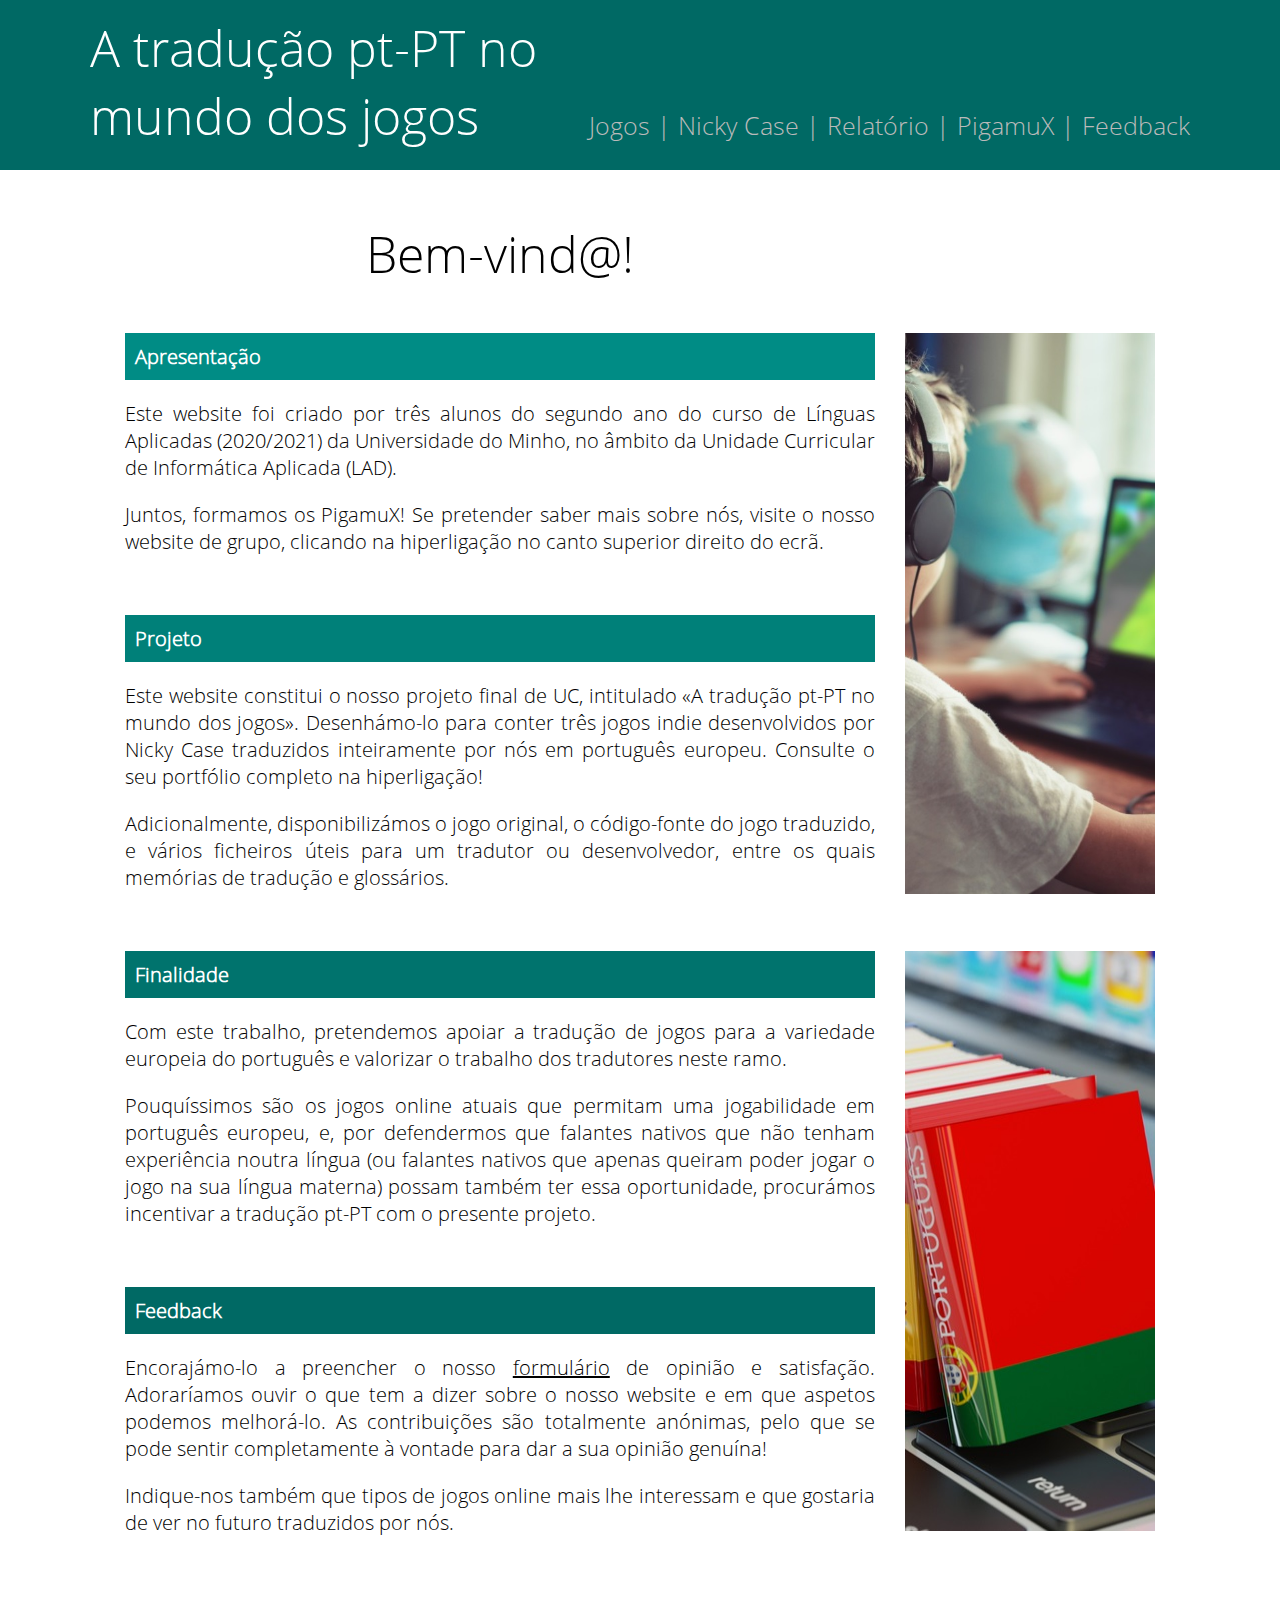
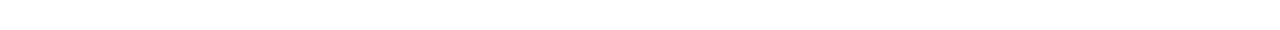
<file: index.html>
<!DOCTYPE html>
<html lang="pt">

<head>
	<title>A tradução pt-PT no mundo dos jogos</title>
	<meta charset="UTF-8">
	<link rel="icon" type="image/jpeg" href="img/logo.jpeg"/>
	<link rel="stylesheet" href="css/style.css"/>
</head>
	
<body>
	<div id="header">
        <div id="nav">
	        <span id="nav_names">A tradução pt-PT no mundo dos jogos</span>
			<span id="nav_buttons">
	            <a class="navlink" href="components/games.html">Jogos</a> |
				<a class="navlink" href="https://ncase.me/">Nicky Case</a> |
				<a class="navlink" href="files/Relatório «A tradução pt-PT no mundo dos jogos».pdf">Relatório</a> |
	            <a class="navlink" href="http://sites.google.com/view/pigamux">PigamuX</a> |
				<a class="navlink" href="https://forms.gle/KhvCHGmgtqmStvyC9">Feedback</a>
	        </span>
	    </div>
	</div>

	<div id="content">
		<div id="block1">Bem-vind@!</div>
		<img src="img/pic.jpg" alt="Rapaz a jogar no computador" width="250px" style="position:absolute; right:125px; padding-top:20px">
		<img src="img/translation.jpg" alt="Dicionário em cima de teclado de computador" width="250px" height="580px" style="position:absolute; right:125px; padding-top:638px">
		<div id="block2">
			<p id="title1">Apresentação</p>
			<p>Este website foi criado por <b>três alunos</b> do segundo ano do curso de Línguas Aplicadas (2020/2021) da Universidade do Minho, no âmbito da Unidade Curricular de Informática Aplicada (LAD).</p>
			<p>Juntos, formamos os <b>PigamuX</b>! Se pretender saber mais sobre nós, visite o nosso website de grupo, clicando na hiperligação no canto superior direito do ecrã.</p>
		</div>
		<div id="block2">
			<p id="title2">Projeto</p>
			<p>Este website constitui o nosso projeto final de UC, intitulado «A tradução pt-PT no mundo dos jogos». Desenhámo-lo para conter três <b>jogos indie</b> desenvolvidos por <b>Nicky Case</b> traduzidos inteiramente por nós em português europeu. Consulte o seu portfólio completo na hiperligação!</p>
			<p>Adicionalmente, disponibilizámos o jogo original, o código-fonte do jogo traduzido, e vários ficheiros úteis para um tradutor ou desenvolvedor, entre os quais memórias de tradução e glossários.</p>
		</div>
		<div id="block2">
			<p id="title3">Finalidade</p>
			<p>Com este trabalho, pretendemos apoiar a tradução de jogos para a variedade europeia do português e <b>valorizar o trabalho dos tradutores</b> neste ramo.</p>
			<p>Pouquíssimos são os jogos online atuais que permitam uma jogabilidade em português europeu, e, por defendermos que falantes nativos que não tenham experiência noutra língua (ou falantes nativos que apenas queiram poder jogar o jogo na sua língua materna) possam também ter essa oportunidade, procurámos <b>incentivar a tradução pt-PT</b> com o presente projeto.</p>
		</div>
		<div id="block2">
			<p id="title4">Feedback</p>
			<p>Encorajámo-lo a preencher o nosso <a href="https://forms.gle/KhvCHGmgtqmStvyC9" target="_blank">formulário</a> de <b>opinião e satisfação</b>. Adoraríamos ouvir o que tem a dizer sobre o nosso website e em que aspetos podemos <b>melhorá-lo</b>. As contribuições são totalmente <b>anónimas</b>, pelo que se pode sentir completamente à vontade para dar a sua opinião genuína!</p>
			<p>Indique-nos também que tipos de jogos online mais lhe interessam e que gostaria de ver no futuro traduzidos por nós.</p>
	</div>
	<br>
	<br>
</body>
</html>
</file>
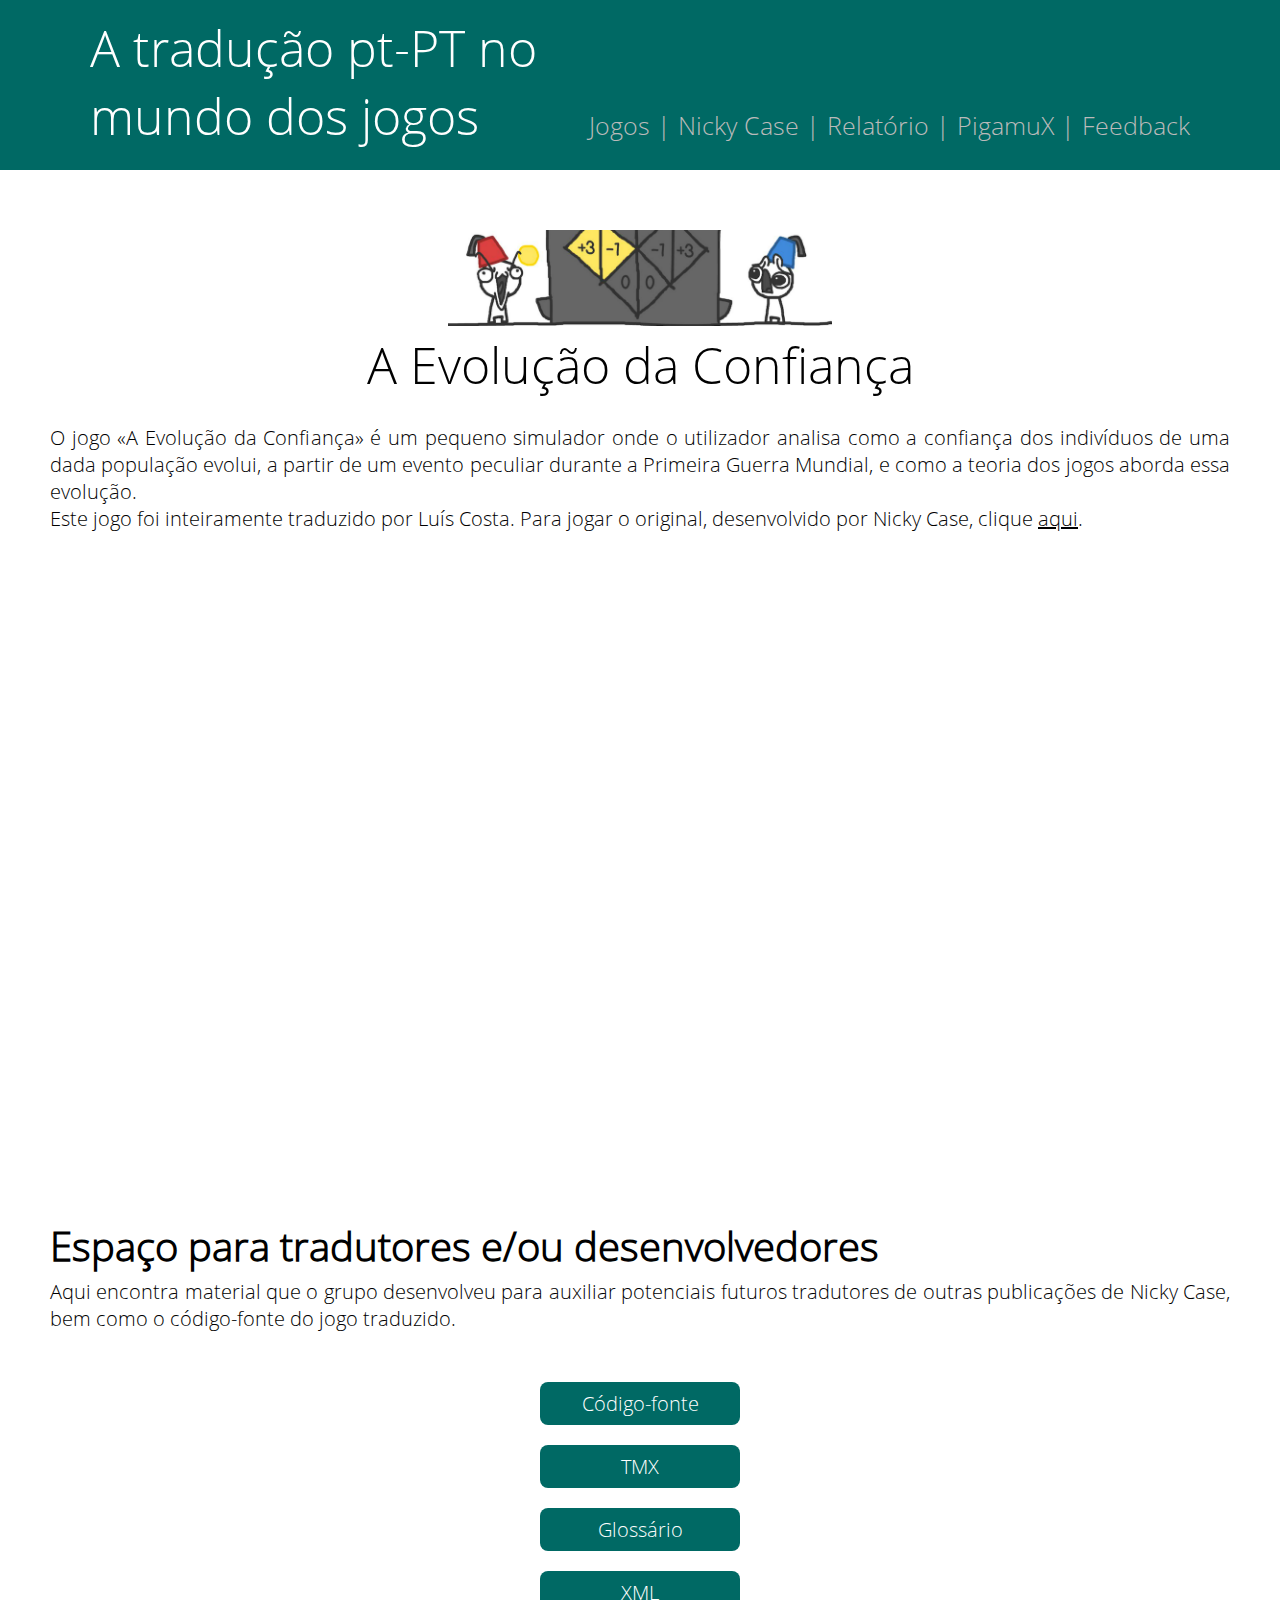
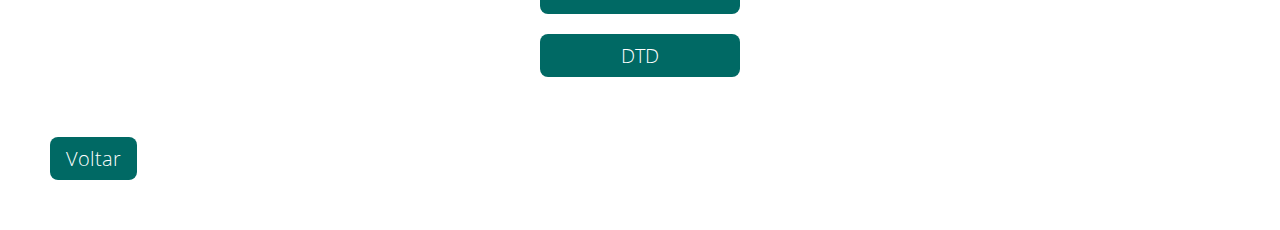
<file: components/game1.html>
<!DOCTYPE html>
<html lang="pt">

<head>
	<title>A Evolução da Confiança</title>
	<meta charset="utf-8">
	<link rel="icon" type="image/png" href="favicon.png"/>
	<link rel="stylesheet" href="../css/style.css"/>
    <link rel="stylesheet" href="../css/game.css"/>
	<link rel="stylesheet" href="../css/w3.css"/>
</head>

<body>
    <div id="header">
        <div id="nav">
	        <span id="nav_names">A tradução pt-PT no mundo dos jogos</span>
			<span id="nav_buttons">
	            <a class="navlink" href="../components/games.html">Jogos</a> |
				<a class="navlink" href="https://ncase.me/">Nicky Case</a> |
				<a class="navlink" href="../files/Relatório «A tradução pt-PT no mundo dos jogos».pdf">Relatório</a> |
	            <a class="navlink" href="http://sites.google.com/view/pigamux">PigamuX</a> |
				<a class="navlink" href="https://forms.gle/KhvCHGmgtqmStvyC9">Feedback</a>
	        </span>
	    </div>
	</div>
	
	<div id="content3">
        <img style="padding-top:20px" src="../img/trust.png"/ width="30%">
        <div id="block1" style="padding-top:5px">A Evolução da Confiança</div>
		<div id="block3">
			O jogo «A Evolução da Confiança» é um pequeno simulador onde o utilizador analisa como a confiança dos indivíduos de uma dada população evolui, a partir de um evento peculiar durante a Primeira Guerra Mundial, e como a teoria dos jogos aborda essa evolução.
			<br>
			Este jogo foi inteiramente traduzido por Luís Costa. Para jogar o original, desenvolvido por Nicky Case, clique <a href="https://ncase.me/trust" title="Jogo original">aqui</a>.
		</div>
		<iframe width="1067" height="600" src="https://luisandrecosta.github.io" title="A Evolução da Confiança" frameborder="0" allowfullscreen></iframe>
		<div id="block4">Espaço para tradutores e/ou desenvolvedores</div>
		<div id="block3">Aqui encontra material que o grupo desenvolveu para auxiliar potenciais futuros tradutores de outras publicações de Nicky Case, bem como o código-fonte do jogo traduzido.</div>
        <a href="https://github.com/luisandrecosta/luisandrecosta.github.io" target="_blank">
            <button class="w3-button w3-black w3-round-large">Código-fonte</button>
        </a>
        <a href="../games/edc/TheEvolutionOfTrust.tmx">
            <button class="w3-button w3-black w3-round-large">TMX</button>
        </a>
        <a href="../games/edc/Glossário «A Evolução da Confiança».pdf">   
            <button class="w3-button w3-black w3-round-large">Glossário</button>
        </a>
		<a href="../games/edc/aEvolucaoDaConfianca.xml">
            <button class="w3-button w3-black w3-round-large">XML</button>
        </a>
        <a href="../games/edc/aEvolucaoDaConfianca.dtd">
            <button class="w3-button w3-black w3-round-large">DTD</button>
        </a>
    </div>
    <div class="home">
        <a href="games.html">
           <button class="w3-button w3-black w3-round-large">Voltar</button>
        </a>
    </div>
    </body>
</html>
</file>
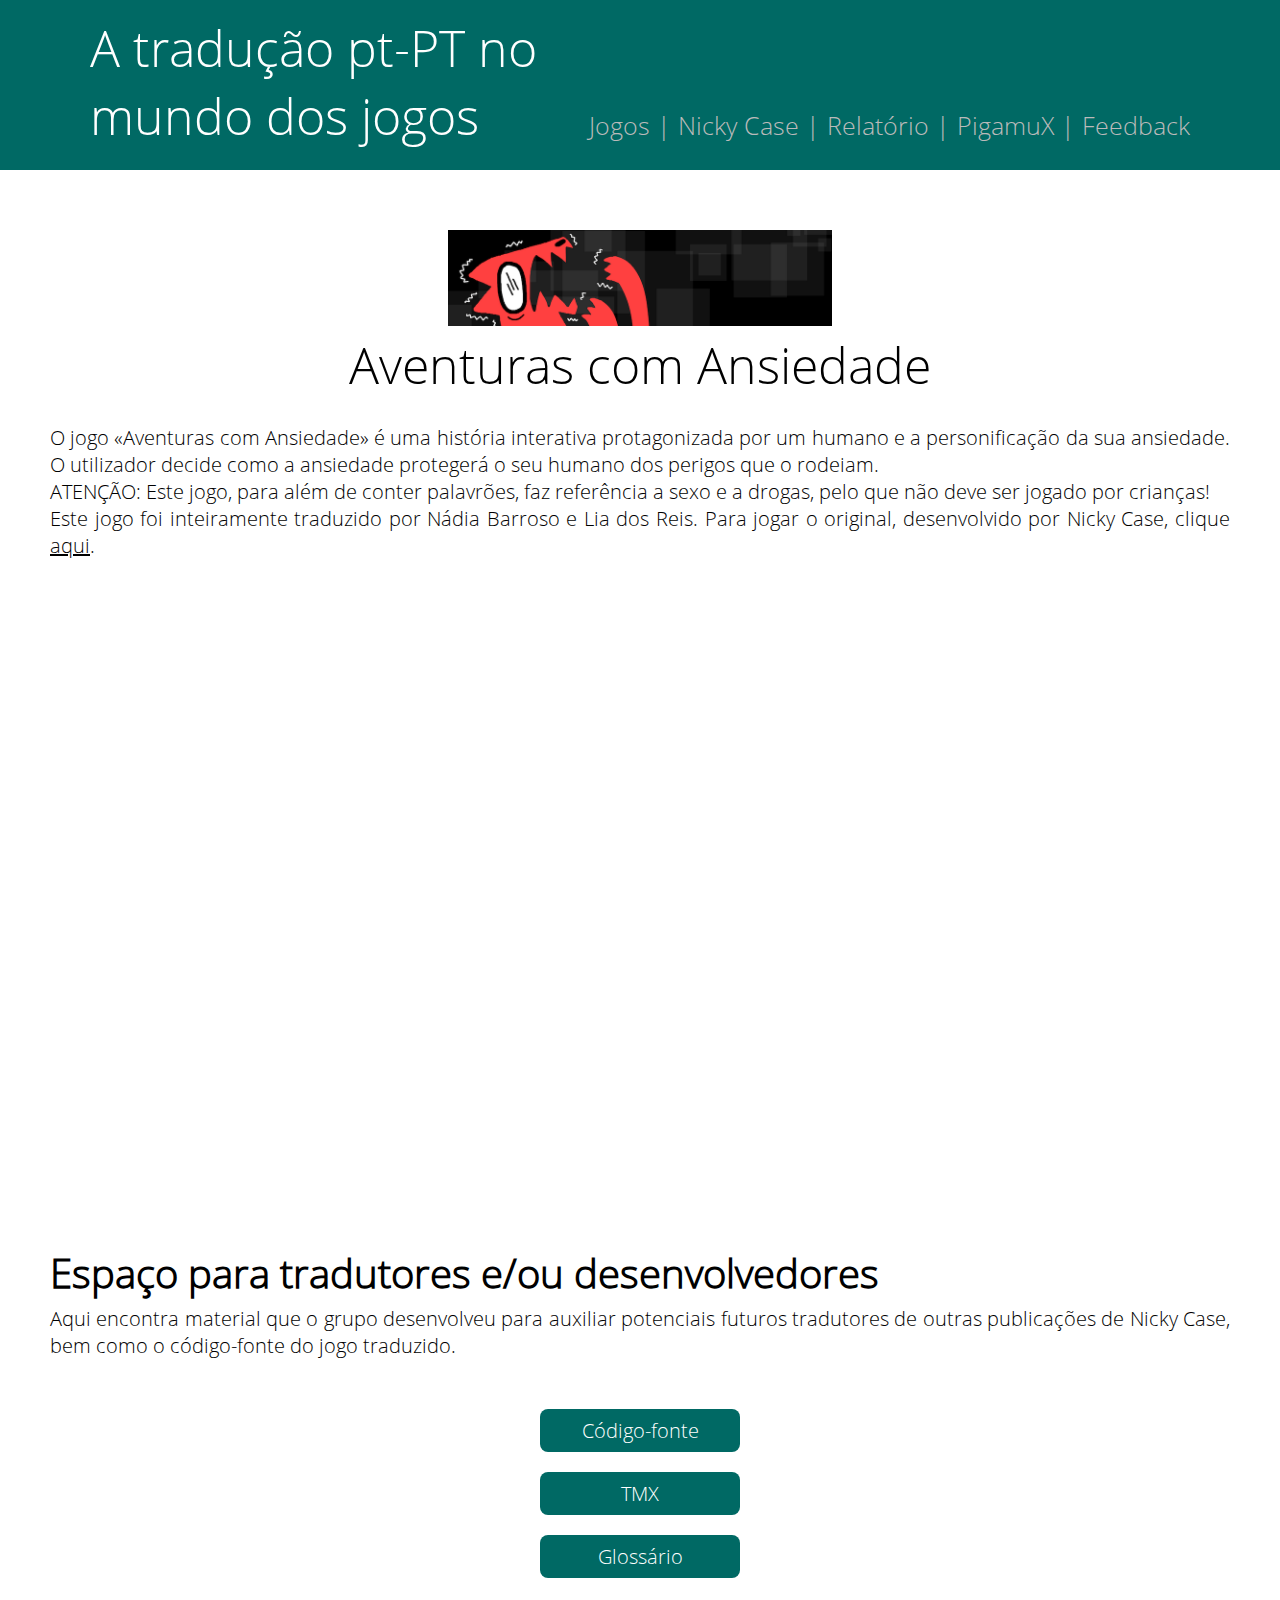
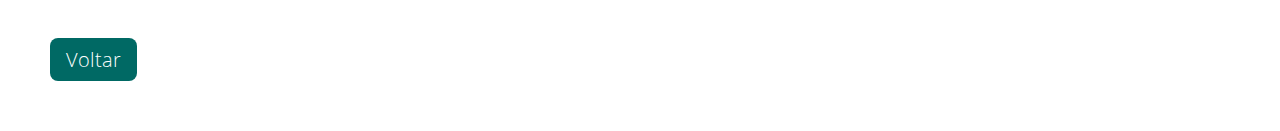
<file: components/game2.html>
<!DOCTYPE html>
<html lang="pt">

<head>
	<title>Aventuras com Ansiedade</title>
	<meta charset="utf-8">
	<link rel="icon" type="image/png" href="favicon.png"/>
	<link rel="stylesheet" href="../css/style.css"/>
    <link rel="stylesheet" href="../css/game.css"/>
	<link rel="stylesheet" href="../css/w3.css"/>
</head>

<body>
    <div id="header">
        <div id="nav">
	        <span id="nav_names">A tradução pt-PT no mundo dos jogos</span>
			<span id="nav_buttons">
	            <a class="navlink" href="../components/games.html">Jogos</a> |
				<a class="navlink" href="https://ncase.me/">Nicky Case</a> |
				<a class="navlink" href="../files/Relatório «A tradução pt-PT no mundo dos jogos».pdf">Relatório</a> |
	            <a class="navlink" href="http://sites.google.com/view/pigamux">PigamuX</a> |
				<a class="navlink" href="https://forms.gle/KhvCHGmgtqmStvyC9">Feedback</a>
	        </span>
	    </div>
	</div>
	
	<div id="content3">
        <img style="padding-top:20px" src="../img/awa.png"/ width="30%">
        <div id="block1" style="padding-top:5px">Aventuras com Ansiedade</div>
		<div id="block3">
			O jogo «Aventuras com Ansiedade» é uma história interativa protagonizada por um humano e a personificação da sua ansiedade. O utilizador decide como a ansiedade protegerá o seu humano dos perigos que o rodeiam.
			<br>
			ATENÇÃO: Este jogo, para além de conter palavrões, faz referência a sexo e a drogas, pelo que não deve ser jogado por crianças!
			<br>
			Este jogo foi inteiramente traduzido por Nádia Barroso e Lia dos Reis. Para jogar o original, desenvolvido por Nicky Case, clique <a href="https://ncase.me/anxiety" title="Jogo original">aqui</a>.
		</div>
		<iframe width="1067" height="600" src="https://nadiabarroso.github.io" title="Aventuras com Ansiedade" frameborder="0" allowfullscreen></iframe>
		<div id="block4">Espaço para tradutores e/ou desenvolvedores</div>
		<div id="block3">Aqui encontra material que o grupo desenvolveu para auxiliar potenciais futuros tradutores de outras publicações de Nicky Case, bem como o código-fonte do jogo traduzido.</div>
        <a "href="https://github.com/nadiabarroso/nadiabarroso.github.io" target="_blank">
            <button class="w3-button w3-black w3-round-large">Código-fonte</button>
        </a>
        <a href="../games/aca/AdventuresWithAnxiety.tmx">
            <button class="w3-button w3-black w3-round-large">TMX</button>
        </a>
        <a href="../games/aca/Glossário «Aventuras com Ansiedade».pdf">   
            <button class="w3-button w3-black w3-round-large">Glossário</button>
        </a>
    </div>
    <div class="home">
        <a href="games.html">
           <button class="w3-button w3-black w3-round-large">Voltar</button>
        </a>
    </div>
    </body>
</html>
</file>
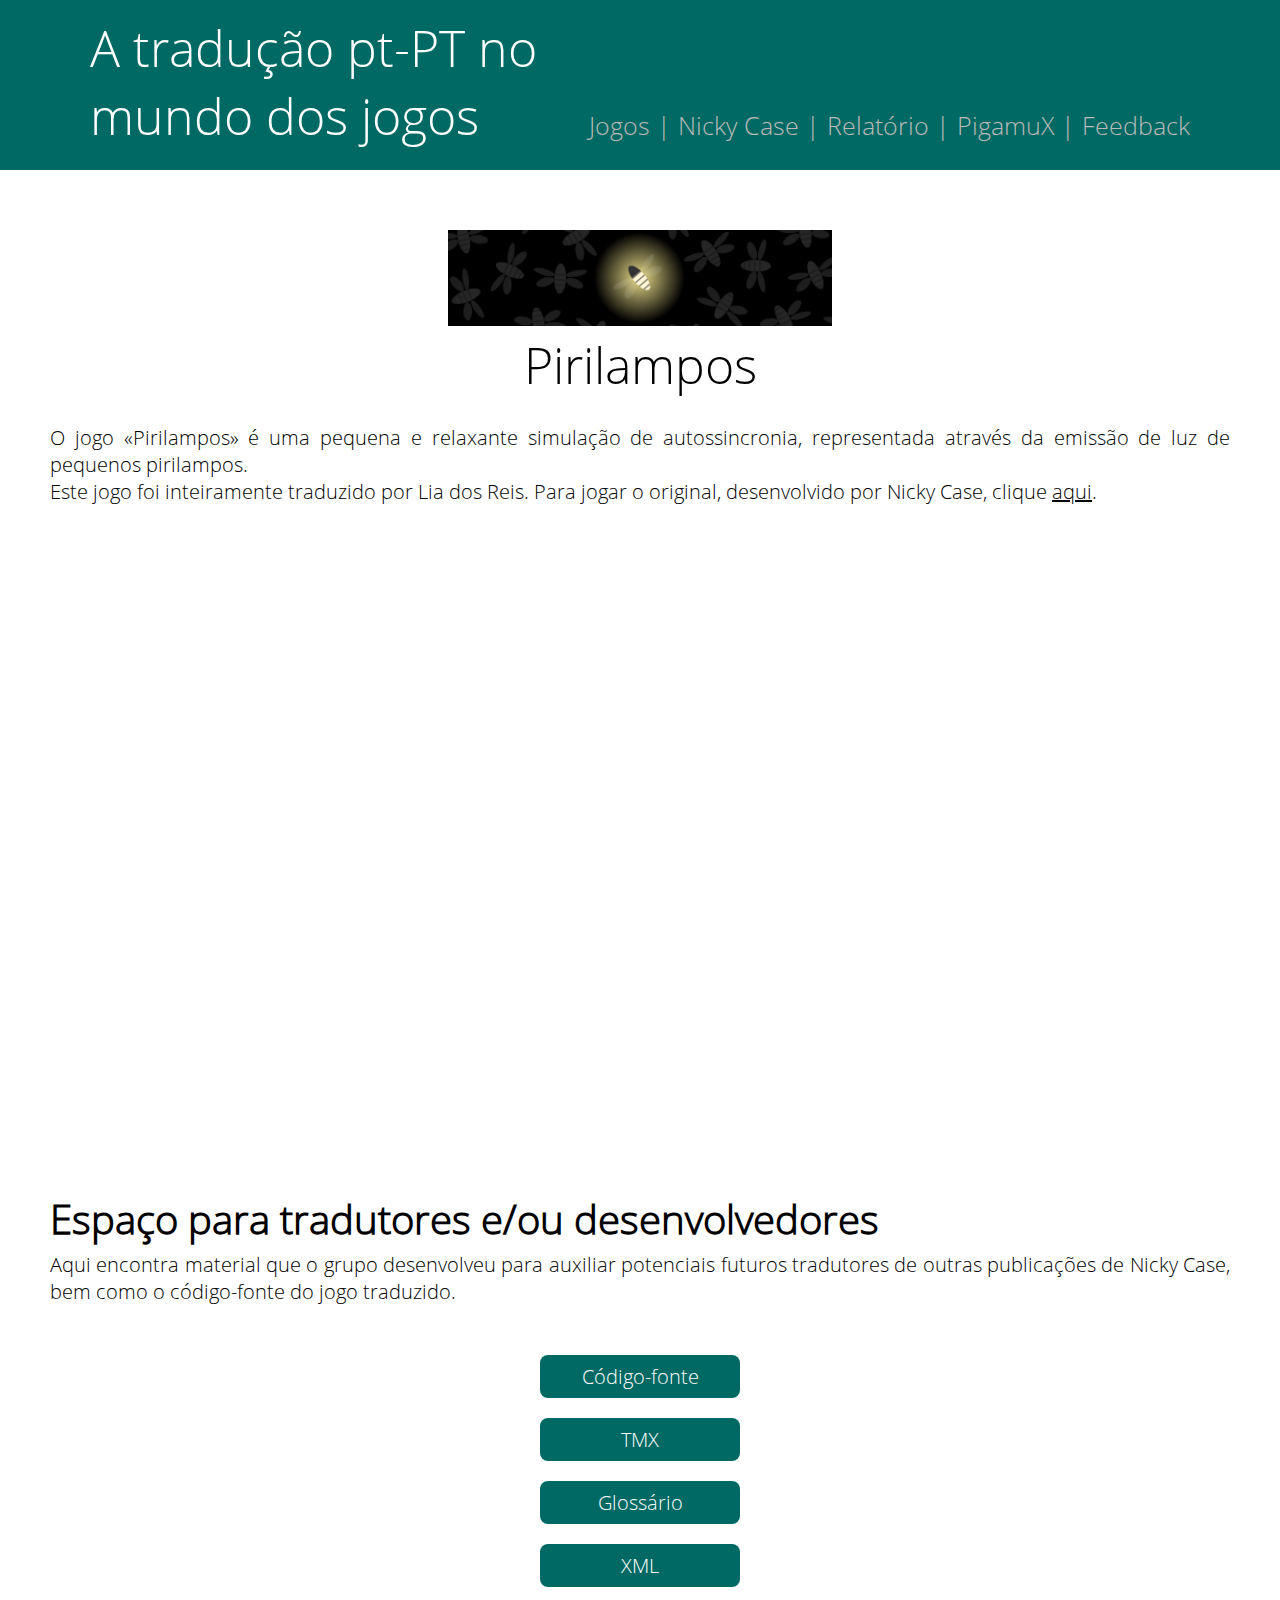
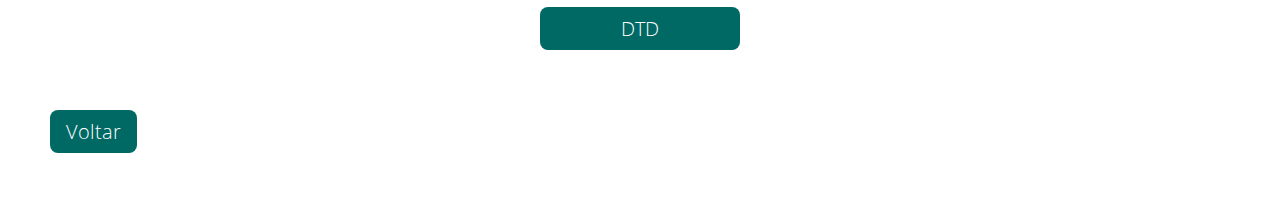
<file: components/game3.html>
<!DOCTYPE html>
<html lang="pt">

<head>
	<title>Pirilampos</title>
	<meta charset="utf-8">
	<link rel="icon" type="image/png" href="favicon.png"/>
	<link rel="stylesheet" href="../css/style.css"/>
    <link rel="stylesheet" href="../css/game.css"/>
	<link rel="stylesheet" href="../css/w3.css"/>
</head>

<body>
    <div id="header">
        <div id="nav">
	        <span id="nav_names">A tradução pt-PT no mundo dos jogos</span>
			<span id="nav_buttons">
	            <a class="navlink" href="../components/games.html">Jogos</a> |
				<a class="navlink" href="https://ncase.me/">Nicky Case</a> |
				<a class="navlink" href="../files/Relatório «A tradução pt-PT no mundo dos jogos».pdf">Relatório</a> |
	            <a class="navlink" href="http://sites.google.com/view/pigamux">PigamuX</a> |
				<a class="navlink" href="https://forms.gle/KhvCHGmgtqmStvyC9">Feedback</a>
	        </span>
	    </div>
	</div>
	
	<div id="content3">
        <img style="padding-top:20px" src="../img/fireflies.png"/ width="30%">
        <div id="block1" style="padding-top:5px">Pirilampos</div>
		<div id="block3">
			O jogo «Pirilampos» é uma pequena e relaxante simulação de autossincronia, representada através da emissão de luz de pequenos pirilampos.
			<br>
			Este jogo foi inteiramente traduzido por Lia dos Reis. Para jogar o original, desenvolvido por Nicky Case, clique <a href="https://ncase.me/fireflies" title="Jogo original">aqui</a>.
		</div>
		<iframe width="1067" height="600" src="https://liadosreis.github.io" title="Pirilampos" frameborder="0" allowfullscreen></iframe>
		<div id="block4">Espaço para tradutores e/ou desenvolvedores</div>
		<div id="block3">Aqui encontra material que o grupo desenvolveu para auxiliar potenciais futuros tradutores de outras publicações de Nicky Case, bem como o código-fonte do jogo traduzido.</div>
        <a href="https://github.com/liadosreis/liadosreis.github.io" target="_blank">
            <button class="w3-button w3-black w3-round-large">Código-fonte</button>
        </a>
        <a href="../games/p/Fireflies.tmx">
            <button class="w3-button w3-black w3-round-large">TMX</button>
        </a>
        <a href="../games/p/Glossário «Pirilampos».pdf">   
            <button class="w3-button w3-black w3-round-large">Glossário</button>
        </a>
		<a href="../games/p/pirilampos.xml">
            <button class="w3-button w3-black w3-round-large">XML</button>
        </a>
        <a href="../games/p/pirilampos.dtd">
            <button class="w3-button w3-black w3-round-large">DTD</button>
        </a>
    </div>
    <div class="home">
        <a href="games.html">
           <button class="w3-button w3-black w3-round-large">Voltar</button>
        </a>
    </div>
    </body>
</html>
</file>
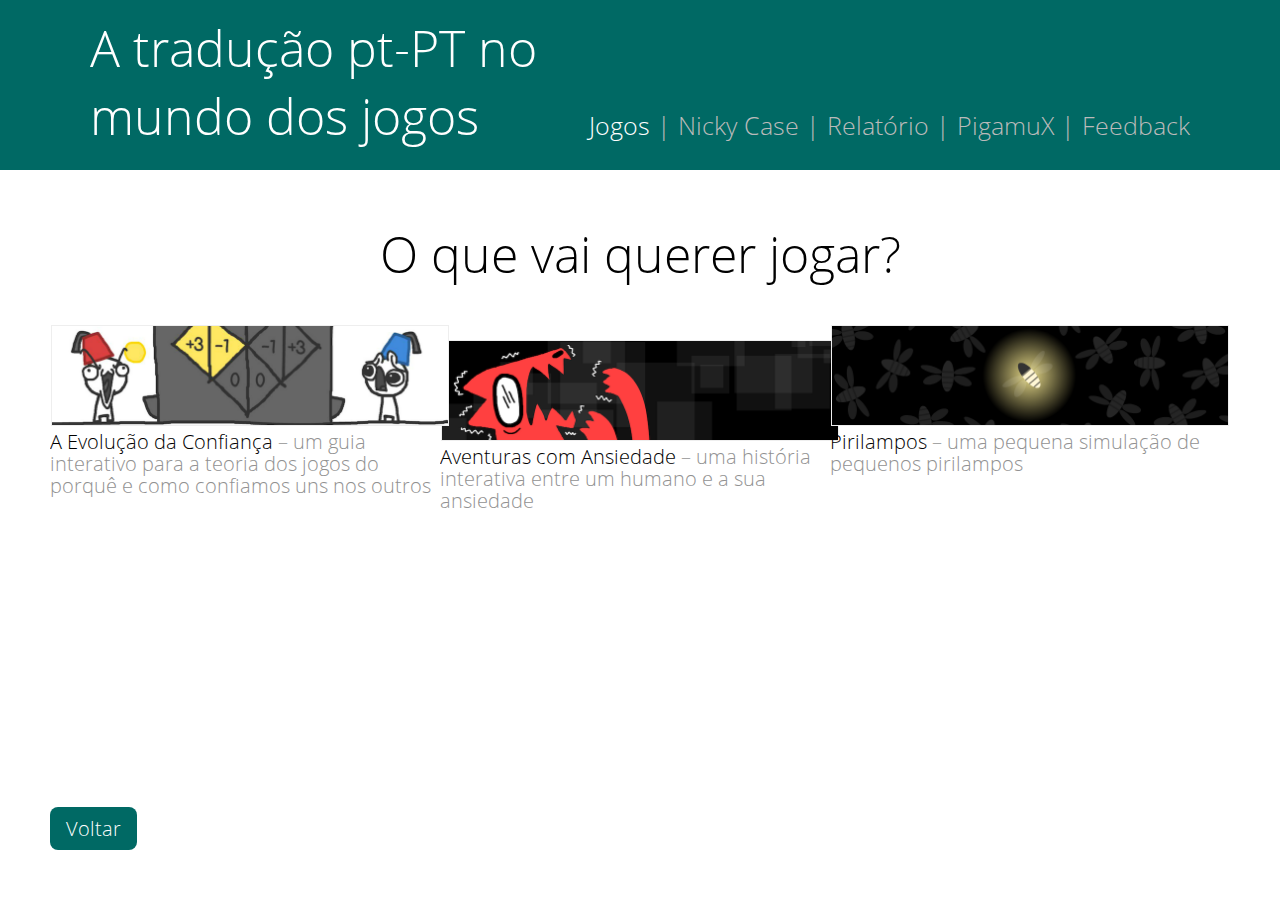
<file: components/games.html>
<!DOCTYPE html>
<html lang="pt">

<head>
	<title>Jogos</title>
	<meta charset="utf-8">
	<link rel="icon" type="image/png" href="favicon.png"/>
	<link rel="stylesheet" href="../css/style.css"/>
    <link rel="stylesheet" href="../css/games.css"/>
	<link rel="stylesheet" href="../css/w3.css"/>
</head>

<body>
	<div id="header">
        <div id="nav">
	        <span id="nav_names">A tradução pt-PT no mundo dos jogos</span>
			<span id="nav_buttons">
	            <span style="color:#ffffff">Jogos</span> |
				<a class="navlink" href="https://ncase.me/">Nicky Case</a> |
				<a class="navlink" href="../files/Relatório «A tradução pt-PT no mundo dos jogos».pdf">Relatório</a> |
	            <a class="navlink" href="http://sites.google.com/view/pigamux">PigamuX</a> |
				<a class="navlink" href="https://forms.gle/KhvCHGmgtqmStvyC9">Feedback</a>
	        </span>
	    </div>
	</div>

    <div id="content2">
        <div id="block1">O que vai querer jogar?</div>
		<a href="game1.html">
            <div id="game1">
                <img src="../img/trust.png"/>
                <div>A Evolução da Confiança <span>– um guia interativo para a teoria dos jogos do porquê e como confiamos uns nos outros</span></div>
            </div>
        </a>
		<a href="game2.html">
            <div id="game2">
                <img src="../img/awa.png"/>
                <div>Aventuras com Ansiedade <span>– uma história interativa entre um humano e a sua ansiedade</span></div>
            </div>
        </a> 
        <a href="game3.html">
            <div id="game3">
                <img src="../img/fireflies.png"/>
                <div>Pirilampos <span>– uma pequena simulação de pequenos pirilampos</span></div>
            </div>
        </a>
    </div>
	<div class="home">
        <a href="../index.html">
            <button class="w3-button w3-black w3-round-large">Voltar</button>
        </a>
    </div>
</body>
</html>
</file>
<file: css/style.css>
@font-face {
	font-family: 'Open Sans';
	font-style: normal;
	font-weight: 100;
	src: url(font/OpenSans-Light.ttf) format('truetype');
}

body{
	margin: 0;
	background: #ffffff;
	font-family: 'Open Sans';
	font-size: 20px;
	font-weight: 100;
}

#header{
	width: 100%;
	overflow: hidden;
	text-align: left;
	background: #006964;
	color: #ffffff;
}

#nav{
	width: 100%;
	max-width: 1100px;
	height: 170px;
	margin: 0 auto;
	position: relative;
}

#nav_names{
	position: absolute;
	left: 0;
	bottom: 20px;
	font-size: 50px;
	max-width: 500px;
}

#nav_buttons{
	position: absolute;
	right: 0;
	bottom: 28px;
	color: #bababa;
	font-size: 25px;
}

#nav a.navlink{
	color: #bababa;
	text-decoration: none;
}

#nav a.navlink:hover{
	color: #ffffff;
}

@media (max-width: 800px){
	#nav{
		text-align: center;
		padding-top: 20px;
		padding: 20px 0;
	}
	#nav_names{
		width: 100%;
	}
	#nav_names, #nav_buttons{
		position: static;
		display: inline-block;
	}
}

#content{
	width: 100%;
	max-width: 750px;
	text-align: justify;
	padding: 50px 0 0 125px;
	font-size: 20px;
}

#block1{
	text-align: center;
	font-size: 50px;
	padding-bottom: 25px;
}

#block2{
	padding-bottom: 20px;
}

#block2 > p > a{
	color: #000000;
}

#block3{
	width: 100%;
	text-align: justify;
	padding: 0 50px 50px 50px;
}

#block4{
	width: 100%;
	font-weight: bold;
	text-align: left;
	font-size: 40px;
	padding: 30px 0 5px 50px;
}

#title1{
	background-color: #008c85;
	padding: 10px 0 10px 10px;
	color: #ffffff;
	font-weight: bold;
}

#title2{
	background-color: #008079;
	padding: 10px 0 10px 10px;
	color: #ffffff;
	font-weight: bold;
}

#title3{
	background-color: #00736d;
	padding: 10px 0 10px 10px;
	color: #ffffff;
	font-weight: bold;
}

#title4{
	background-color: #006964;
	padding: 10px 0 10px 10px;
	color: #ffffff;
	font-weight: bold;
}
</file>
<file: css/game.css>
#content3{
	width: 100%;
	max-width: 1300px;
	margin: 0 auto;
	text-align: center;
	padding: 40px 0;
}

#content3 > a {
	margin: auto;
	text-align: center;
    overflow: hidden;
    display: block;
	width: 400px;
	margin-bottom: 20px;
	-webkit-transition: opacity 0.2s ease-in-out;
	-moz-transition: opacity 0.2s ease-in-out;
	-ms-transition: opacity 0.2s ease-in-out;
	transition: opacity 0.2s ease-in-out;
}

#content3 > a > button {
	width: 200px;
}

.home {
	padding: 0 0 50px 50px;
}

#mc_signup_thing_text{
	font-size: 44px;
}

@media (max-width: 800px){
	#mc_signup_thing{
		margin-left: 20px;
		margin-right: 20px;
	}
	#mc_signup_thing_text{
		font-size: 42px;
	}
}
</file>
<file: css/games.css>
#content2{
	width: 100%;
	max-width: 1300px;
	margin: 0 auto;
	text-align: center;
	padding: 50px 0;
}

#game1{
	position: absolute;
	left: 50px;
	top: 325px;
	text-align: center;
    overflow: hidden;
	width: 400px;
	-webkit-transition: opacity 0.2s ease-in-out;
	-moz-transition: opacity 0.2s ease-in-out;
	-ms-transition: opacity 0.2s ease-in-out;
	transition: opacity 0.2s ease-in-out;
}

#game2{
	margin: auto;
	text-align: center;
    overflow: hidden;
	width: 400px;
	-webkit-transition: opacity 0.2s ease-in-out;
	-moz-transition: opacity 0.2s ease-in-out;
	-ms-transition: opacity 0.2s ease-in-out;
	transition: opacity 0.2s ease-in-out;
}

#game3{
	position: absolute;
	right: 50px;
	top: 325px;
	text-align: center;
    overflow: hidden;
	width: 400px;
	-webkit-transition: opacity 0.2s ease-in-out;
	-moz-transition: opacity 0.2s ease-in-out;
	-ms-transition: opacity 0.2s ease-in-out;
	transition: opacity 0.2s ease-in-out;
}

#content2 > a:first-child > div{
	margin-top: 20px;
}

.home {
	position: absolute;
	left: 50px;
	bottom: 50px;
}

#content2 > a{
    padding: 10px;
	text-decoration: none;	
}

#content2 > a:hover > div{
	opacity: 0.5;
}

#content2 > a > div > img{
	width: 398px;
	border: 1px solid #eeeeee;
	margin-bottom: 5px; 
}

#content2 > a > div > div{
	color: #000000;
	font-size: 20px;
	line-height: 22px;
	text-align: left;
	width: 100%;
}

#content2 > a > div > div > span{
	color: #919191;
}

#mc_signup_thing_text{
	font-size: 44px;
}

@media (max-width: 800px){
	#mc_signup_thing{
		margin-left: 20px;
		margin-right: 20px;
	}
	#mc_signup_thing_text{
		font-size: 42px;
	}
}
</file>
